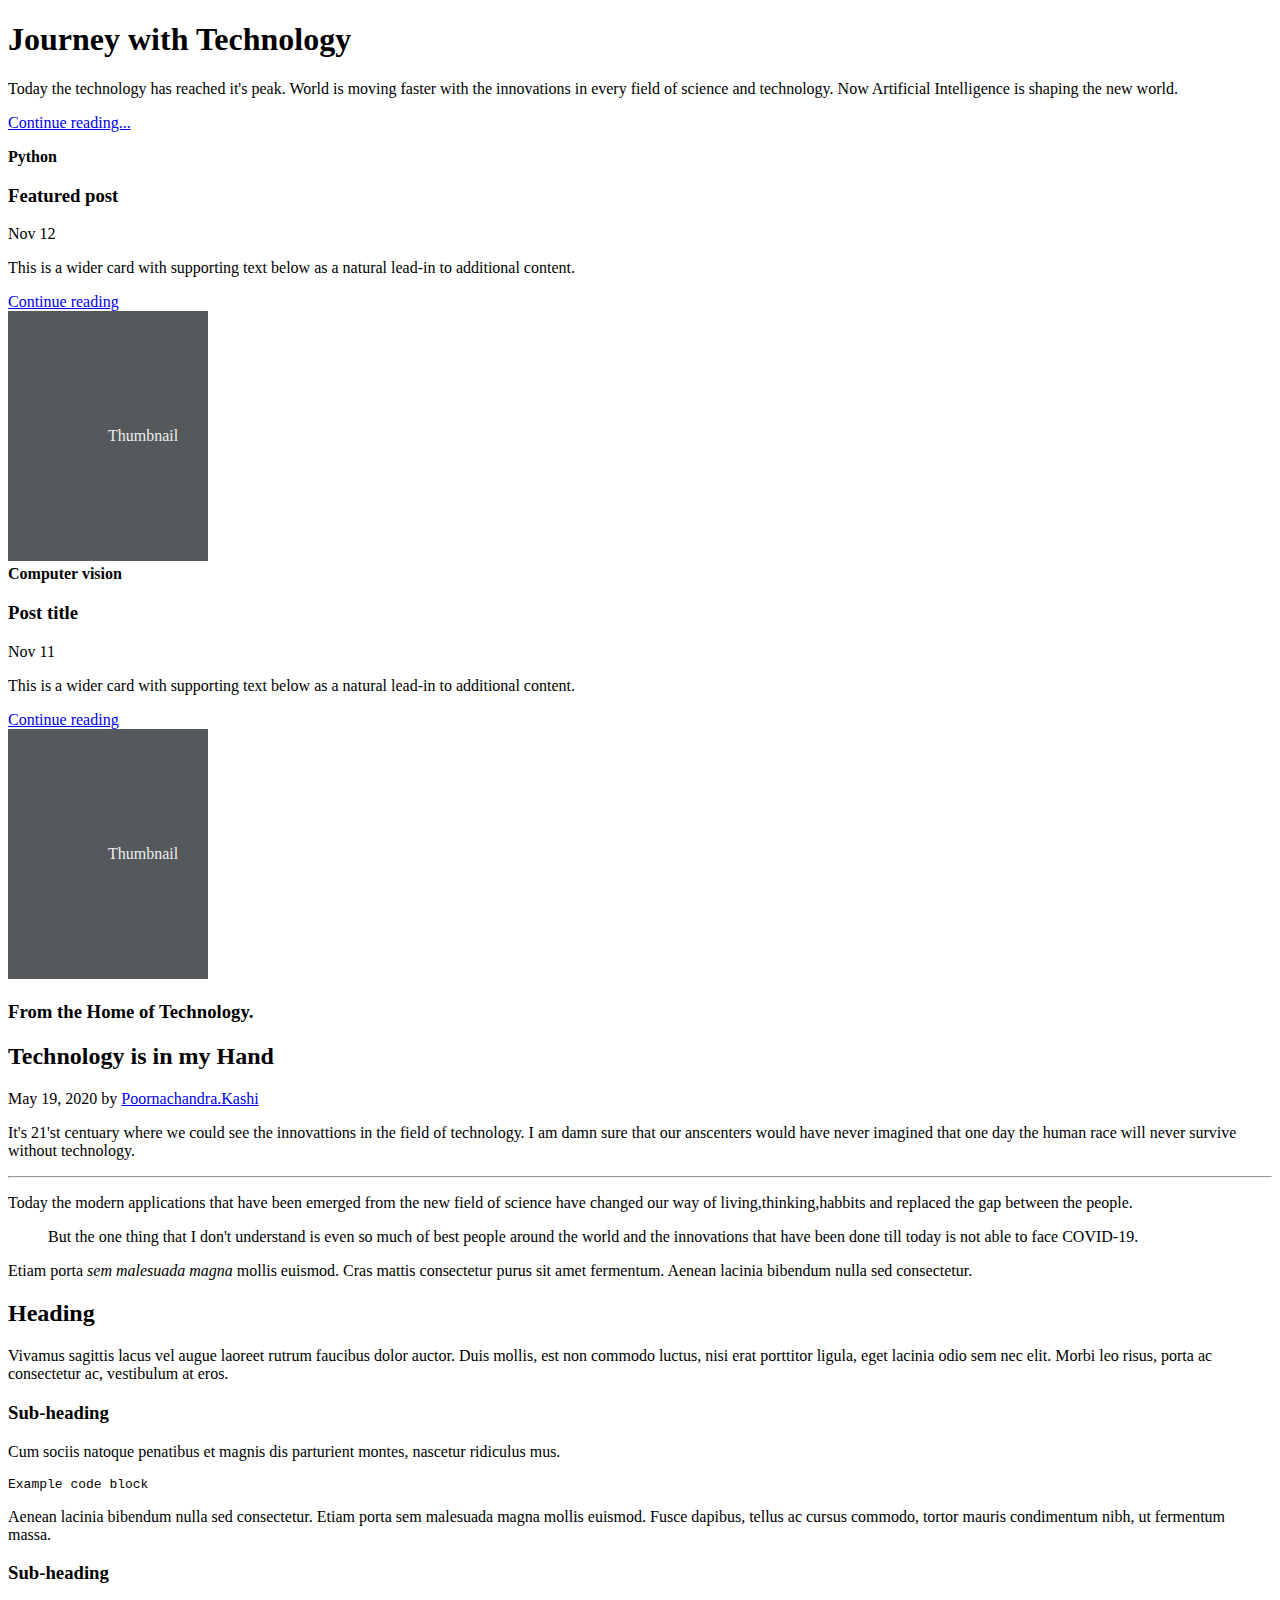
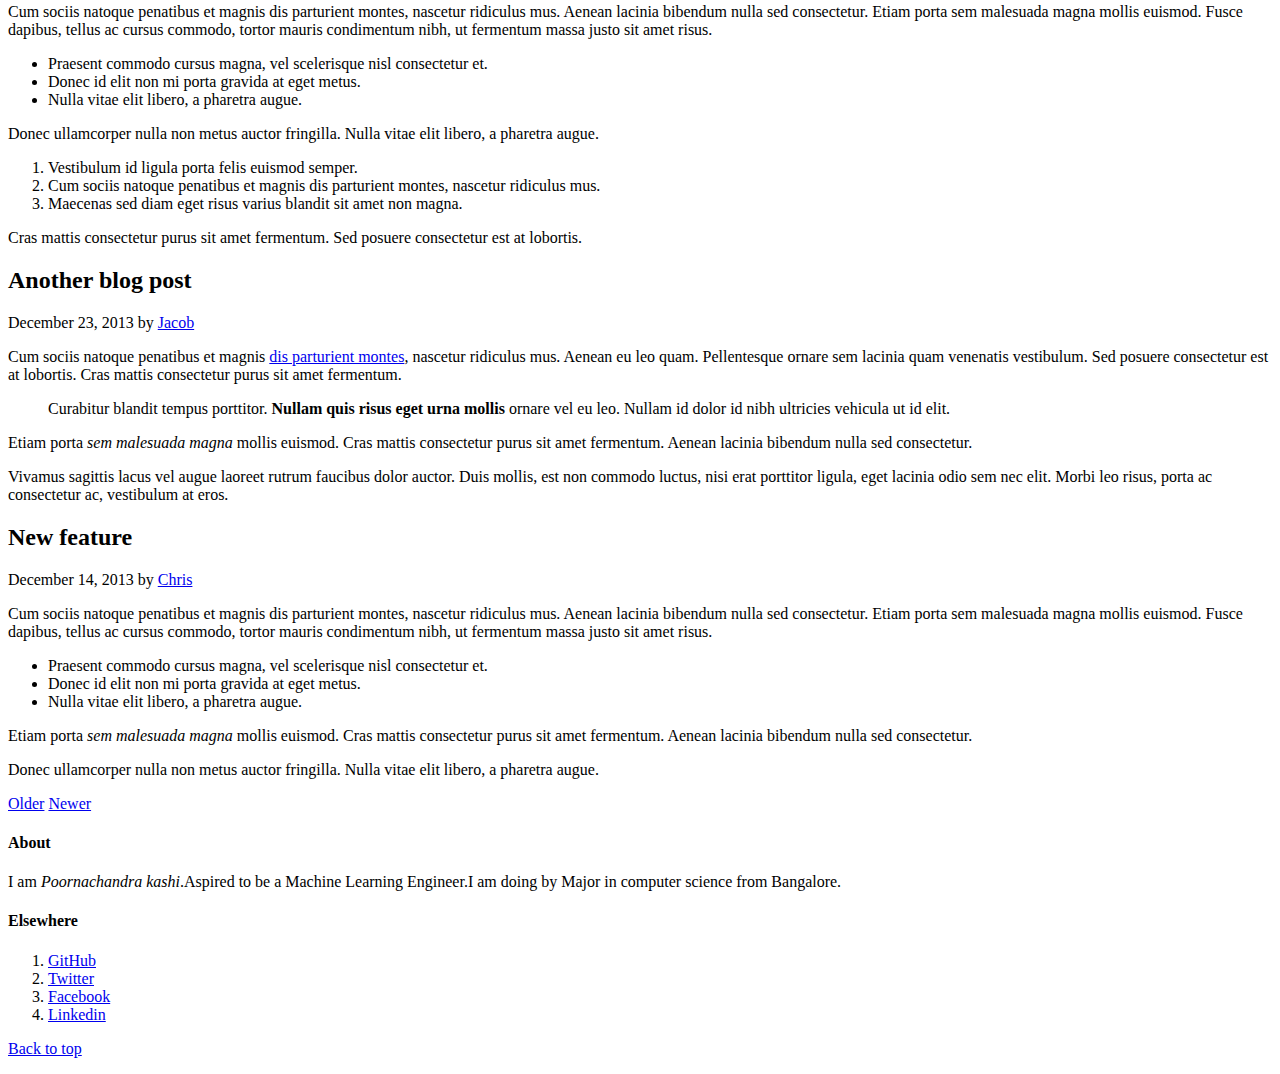
<file: blog.html>
<!DOCTYPE html>
<html>

<head>
    <title>My Blog</title>
    <link rel="stylesheet" href="https://stackpath.bootstrapcdn.com/bootstrap/4.5.0/css/bootstrap.min.css" integrity="sha384-9aIt2nRpC12Uk9gS9baDl411NQApFmC26EwAOH8WgZl5MYYxFfc+NcPb1dKGj7Sk" crossorigin="anonymous">

</head>

<body>

    <body>
        <div id=top>

        </div>
        <div class="jumbotron p-4 p-md-5 text-white rounded bg-dark">
            <div class="col-md-6 px-0">
                <h1 class="display-4 font-italic">Journey with Technology</h1>
                <p class="lead my-3">Today the technology has reached it's peak. World is moving faster with the innovations in every field of science and technology. Now Artificial Intelligence is shaping the new world.
                </p>
                <p class="lead mb-0"><a href="#" class="text-white font-weight-bold">Continue reading...</a></p>
            </div>
        </div>

        <div class="row mb-2">
            <div class="col-md-6">
                <div class="row no-gutters border rounded overflow-hidden flex-md-row mb-4 shadow-sm h-md-250 position-relative">
                    <div class="col p-4 d-flex flex-column position-static">
                        <strong class="d-inline-block mb-2 text-primary">Python</strong>
                        <h3 class="mb-0">Featured post</h3>
                        <div class="mb-1 text-muted">Nov 12</div>
                        <p class="card-text mb-auto">This is a wider card with supporting text below as a natural lead-in to additional content.</p>
                        <a href="#" class="stretched-link">Continue reading</a>
                    </div>
                    <div class="col-auto d-none d-lg-block">
                        <svg class="bd-placeholder-img" width="200" height="250" xmlns="http://www.w3.org/2000/svg" preserveAspectRatio="xMidYMid slice" focusable="false" role="img" aria-label="Placeholder: Thumbnail"><title>Placeholder</title><rect width="100%" height="100%" fill="#55595c"/><text x="50%" y="50%" fill="#eceeef" dy=".3em">Thumbnail</text></svg>
                    </div>
                </div>
            </div>
            <div class="col-md-6">
                <div class="row no-gutters border rounded overflow-hidden flex-md-row mb-4 shadow-sm h-md-250 position-relative">
                    <div class="col p-4 d-flex flex-column position-static">
                        <strong class="d-inline-block mb-2 text-success">Computer vision</strong>
                        <h3 class="mb-0">Post title</h3>
                        <div class="mb-1 text-muted">Nov 11</div>
                        <p class="mb-auto">This is a wider card with supporting text below as a natural lead-in to additional content.</p>
                        <a href="#" class="stretched-link">Continue reading</a>
                    </div>
                    <div class="col-auto d-none d-lg-block">
                        <svg class="bd-placeholder-img" width="200" height="250" xmlns="http://www.w3.org/2000/svg" preserveAspectRatio="xMidYMid slice" focusable="false" role="img" aria-label="Placeholder: Thumbnail"><title>Placeholder</title><rect width="100%" height="100%" fill="#55595c"/><text x="50%" y="50%" fill="#eceeef" dy=".3em">Thumbnail</text></svg>
                    </div>
                </div>
            </div>
        </div>
        </div>

        <main role="main" class="container">
            <div class="row">
                <div class="col-md-8 blog-main">
                    <h3 class="pb-4 mb-4 font-italic border-bottom">
                        From the Home of Technology.
                    </h3>

                    <div class="blog-post">
                        <h2 class="blog-post-title">Technology is in my Hand</h2>
                        <p class="blog-post-meta">May 19, 2020 by <a href="#">Poornachandra.Kashi</a></p>

                        <p>It's 21'st centuary where we could see the innovattions in the field of technology. I am damn sure that our anscenters would have never imagined that one day the human race will never survive without technology.
                        </p>
                        <hr>
                        <p>Today the modern applications that have been emerged from the new field of science have changed our way of living,thinking,habbits and replaced the gap between the people.
                        </p>
                        <blockquote>
                            <p>But the one thing that I don't understand is even so much of best people around the world and the innovations that have been done till today is not able to face COVID-19. </p>
                        </blockquote>
                        <p>Etiam porta <em>sem malesuada magna</em> mollis euismod. Cras mattis consectetur purus sit amet fermentum. Aenean lacinia bibendum nulla sed consectetur.</p>
                        <h2>Heading</h2>
                        <p>Vivamus sagittis lacus vel augue laoreet rutrum faucibus dolor auctor. Duis mollis, est non commodo luctus, nisi erat porttitor ligula, eget lacinia odio sem nec elit. Morbi leo risus, porta ac consectetur ac, vestibulum at eros.</p>
                        <h3>Sub-heading</h3>
                        <p>Cum sociis natoque penatibus et magnis dis parturient montes, nascetur ridiculus mus.</p>
                        <pre><code>Example code block</code></pre>
                        <p>Aenean lacinia bibendum nulla sed consectetur. Etiam porta sem malesuada magna mollis euismod. Fusce dapibus, tellus ac cursus commodo, tortor mauris condimentum nibh, ut fermentum massa.</p>
                        <h3>Sub-heading</h3>
                        <p>Cum sociis natoque penatibus et magnis dis parturient montes, nascetur ridiculus mus. Aenean lacinia bibendum nulla sed consectetur. Etiam porta sem malesuada magna mollis euismod. Fusce dapibus, tellus ac cursus commodo, tortor
                            mauris condimentum nibh, ut fermentum massa justo sit amet risus.</p>
                        <ul>
                            <li>Praesent commodo cursus magna, vel scelerisque nisl consectetur et.</li>
                            <li>Donec id elit non mi porta gravida at eget metus.</li>
                            <li>Nulla vitae elit libero, a pharetra augue.</li>
                        </ul>
                        <p>Donec ullamcorper nulla non metus auctor fringilla. Nulla vitae elit libero, a pharetra augue.</p>
                        <ol>
                            <li>Vestibulum id ligula porta felis euismod semper.</li>
                            <li>Cum sociis natoque penatibus et magnis dis parturient montes, nascetur ridiculus mus.</li>
                            <li>Maecenas sed diam eget risus varius blandit sit amet non magna.</li>
                        </ol>
                        <p>Cras mattis consectetur purus sit amet fermentum. Sed posuere consectetur est at lobortis.</p>
                    </div>
                    <!-- /.blog-post -->

                    <div class="blog-post">
                        <h2 class="blog-post-title">Another blog post</h2>
                        <p class="blog-post-meta">December 23, 2013 by <a href="#">Jacob</a></p>

                        <p>Cum sociis natoque penatibus et magnis <a href="#">dis parturient montes</a>, nascetur ridiculus mus. Aenean eu leo quam. Pellentesque ornare sem lacinia quam venenatis vestibulum. Sed posuere consectetur est at lobortis. Cras
                            mattis consectetur purus sit amet fermentum.</p>
                        <blockquote>
                            <p>Curabitur blandit tempus porttitor. <strong>Nullam quis risus eget urna mollis</strong> ornare vel eu leo. Nullam id dolor id nibh ultricies vehicula ut id elit.</p>
                        </blockquote>
                        <p>Etiam porta <em>sem malesuada magna</em> mollis euismod. Cras mattis consectetur purus sit amet fermentum. Aenean lacinia bibendum nulla sed consectetur.</p>
                        <p>Vivamus sagittis lacus vel augue laoreet rutrum faucibus dolor auctor. Duis mollis, est non commodo luctus, nisi erat porttitor ligula, eget lacinia odio sem nec elit. Morbi leo risus, porta ac consectetur ac, vestibulum at eros.</p>
                    </div>
                    <!-- /.blog-post -->

                    <div class="blog-post">
                        <h2 class="blog-post-title">New feature</h2>
                        <p class="blog-post-meta">December 14, 2013 by <a href="#">Chris</a></p>

                        <p>Cum sociis natoque penatibus et magnis dis parturient montes, nascetur ridiculus mus. Aenean lacinia bibendum nulla sed consectetur. Etiam porta sem malesuada magna mollis euismod. Fusce dapibus, tellus ac cursus commodo, tortor
                            mauris condimentum nibh, ut fermentum massa justo sit amet risus.</p>
                        <ul>
                            <li>Praesent commodo cursus magna, vel scelerisque nisl consectetur et.</li>
                            <li>Donec id elit non mi porta gravida at eget metus.</li>
                            <li>Nulla vitae elit libero, a pharetra augue.</li>
                        </ul>
                        <p>Etiam porta <em>sem malesuada magna</em> mollis euismod. Cras mattis consectetur purus sit amet fermentum. Aenean lacinia bibendum nulla sed consectetur.</p>
                        <p>Donec ullamcorper nulla non metus auctor fringilla. Nulla vitae elit libero, a pharetra augue.</p>
                    </div>
                    <!-- /.blog-post -->

                    <nav class="blog-pagination">
                        <a class="btn btn-outline-primary" href="#">Older</a>
                        <a class="btn btn-outline-secondary disabled" href="#" tabindex="-1" aria-disabled="true">Newer</a>
                    </nav>

                </div>
                <!-- /.blog-main -->

                <aside class="col-md-4 blog-sidebar">
                    <div class="p-4 mb-3 bg-light rounded">
                        <h4 class="font-italic">About</h4>
                        <p class="mb-0">I am <em>Poornachandra kashi</em>.Aspired to be a Machine Learning Engineer.I am doing by Major in computer science from Bangalore.
                        </p>
                    </div>

                    <!-- <div class="p-4">
                        <h4 class="font-italic">Archives</h4>
                        <ol class="list-unstyled mb-0">
                            <li><a href="#">March 2014</a></li>
                            <li><a href="#">February 2014</a></li>
                            <li><a href="#">January 2014</a></li>
                            <li><a href="#">December 2013</a></li>
                            <li><a href="#">November 2013</a></li>
                            <li><a href="#">October 2013</a></li>
                            <li><a href="#">September 2013</a></li>
                            <li><a href="#">August 2013</a></li>
                            <li><a href="#">July 2013</a></li>
                            <li><a href="#">June 2013</a></li>
                            <li><a href="#">May 2013</a></li>
                            <li><a href="#">April 2013</a></li>
                        </ol>
                    </div> -->

                    <div class="p-4">
                        <h4 class="font-italic">Elsewhere</h4>
                        <ol class="list-unstyled">
                            <li><a href="https://github.com/poornachandrakashi">GitHub</a></li>
                            <li><a href="https://twitter.com/poornachandraka">Twitter</a></li>
                            <li><a href="https://www.facebook.com/poornachandra.kashi">Facebook</a></li>
                            <li><a href="https://www.linkedin.com/in/poornachandra-kashi-a13529168/">Linkedin</a></li>
                        </ol>
                    </div>
                </aside>
                <!-- /.blog-sidebar -->

            </div>
            <!-- /.row -->

        </main>
        <!-- /.container -->

        <footer class="blog-footer">
            <a href="#top">Back to top</a>
            </p>
        </footer>
    </body>
</body>

</html>
</file>
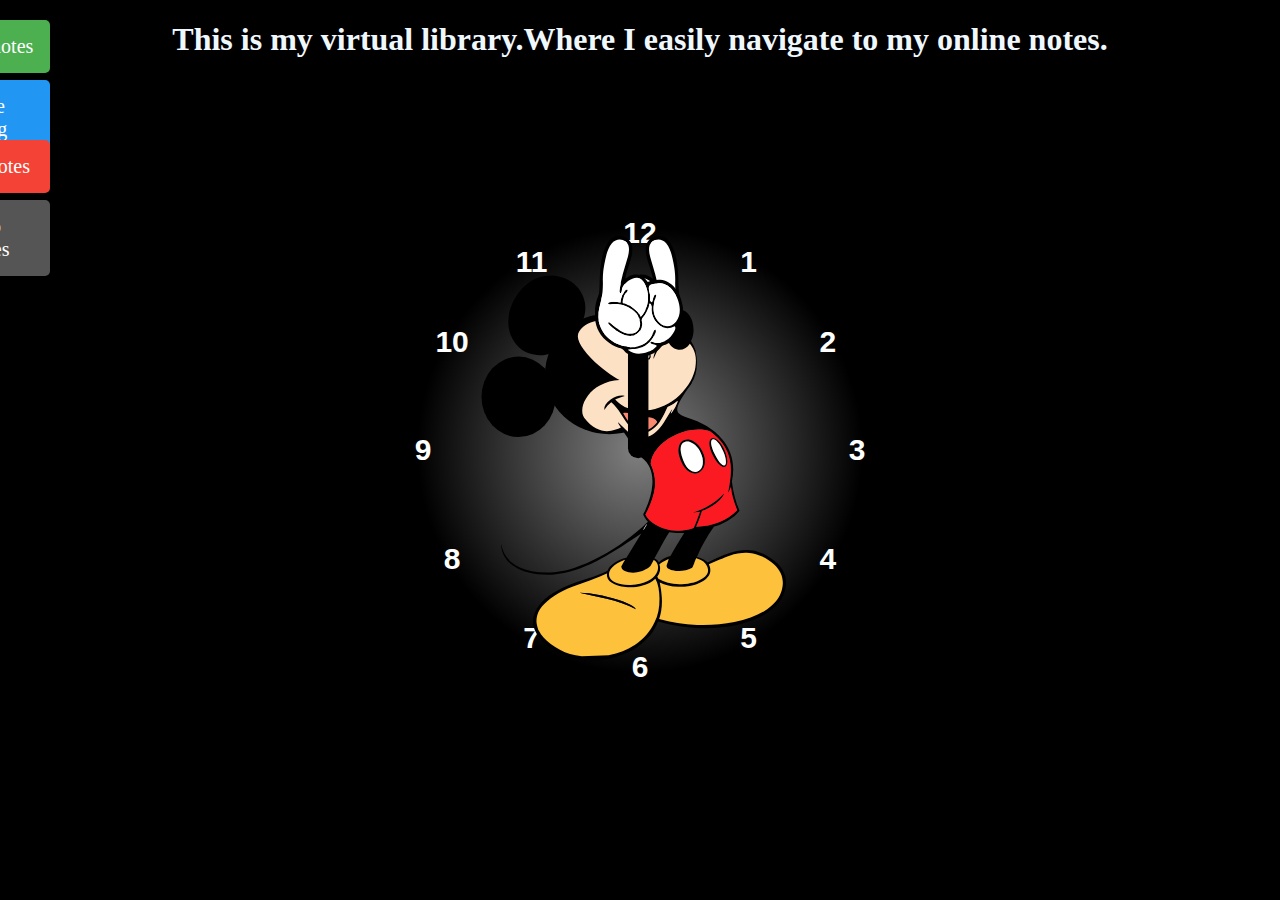
<file: micky.html>
<!DOCTYPE html>
<html lang="en">

<head>
    <meta charset="UTF-8">
    <title>CodePen - Apple watch like Mickey watch</title>
    <link rel="stylesheet" href="./style.css">


</head>

<body>
    <!-- partial:index.partial.html -->
    <div>
        <h1 style="color: aliceblue;">This is my virtual library.Where I easily navigate to my online notes.</h1>
    </div>
    <div id="mySidenav" class="sidenav">
        <a href="#" id="about">GATE notes</a>
        <a href="#" id="blog">Machine Learning notes</a>
        <a href="#" id="projects">Class Notes</a>
        <a href="#" id="contact">Links to resourses</a>
    </div>
    <div id="watch">
        <div class="digit">
            <span>1</span>
        </div>
        <div class="digit">
            <span>2</span>
        </div>
        <div class="digit">
            <span>3</span>
        </div>
        <div class="digit">
            <span>4</span>
        </div>
        <div class="digit">
            <span>5</span>
        </div>
        <div class="digit">
            <span>6</span>
        </div>
        <div class="digit">
            <span>7</span>
        </div>
        <div class="digit">
            <span>8</span>
        </div>
        <div class="digit">
            <span>9</span>
        </div>
        <div class="digit">
            <span>10</span>
        </div>
        <div class="digit">
            <span>11</span>
        </div>
        <div class="digit">
            <span>12</span>
        </div>
        <div id="mickey"></div>
        <div class="left" id="hours"></div>
        <div class="right" id="minutes"></div>
    </div>
    <!-- partial -->
    <script src="./script.js"></script>

</body>

</html>
</file>
<file: style.css>
body {
    background: #000;
}


/* Style the links inside the sidenav */

#mySidenav a {
    position: absolute;
    /* Position them relative to the browser window */
    left: -80px;
    /* Position them outside of the screen */
    transition: 0.3s;
    /* Add transition on hover */
    padding: 15px;
    /* 15px padding */
    width: 100px;
    /* Set a specific width */
    text-decoration: none;
    /* Remove underline */
    font-size: 20px;
    /* Increase font size */
    color: white;
    /* White text color */
    border-radius: 0 5px 5px 0;
    /* Rounded corners on the top right and bottom right side */
}

#mySidenav a:hover {
    left: 0;
    /* On mouse-over, make the elements appear as they should */
}


/* The about link: 20px from the top with a green background */

#about {
    top: 20px;
    background-color: #4CAF50;
}

#blog {
    top: 80px;
    background-color: #2196F3;
    /* Blue */
}

#projects {
    top: 140px;
    background-color: #f44336;
    /* Red */
}

#contact {
    top: 200px;
    background-color: #555/* Light Black */
}

h1 {
    text-align: center;
}

#watch {
    position: absolute;
    top: 50%;
    left: 50%;
    -webkit-transform: translate(-50%, -50%);
    transform: translate(-50%, -50%);
    border-radius: 50%;
    width: 450px;
    height: 450px;
    background: radial-gradient(grey, black 70%);
    color: #fff;
    font: bold 30px Arial, sans-serif;
}

.digit {
    position: absolute;
    width: 104%;
    height: 104%;
    margin: -2%;
    text-align: center;
}

.digit span {
    display: block;
}

.digit:nth-child(1) {
    -webkit-transform: rotate(30deg);
    transform: rotate(30deg);
}

.digit:nth-child(1) span {
    -webkit-transform: rotate(-30deg);
    transform: rotate(-30deg);
}

.digit:nth-child(2) {
    -webkit-transform: rotate(60deg);
    transform: rotate(60deg);
}

.digit:nth-child(2) span {
    -webkit-transform: rotate(-60deg);
    transform: rotate(-60deg);
}

.digit:nth-child(3) {
    -webkit-transform: rotate(90deg);
    transform: rotate(90deg);
}

.digit:nth-child(3) span {
    -webkit-transform: rotate(-90deg);
    transform: rotate(-90deg);
}

.digit:nth-child(4) {
    -webkit-transform: rotate(120deg);
    transform: rotate(120deg);
}

.digit:nth-child(4) span {
    -webkit-transform: rotate(-120deg);
    transform: rotate(-120deg);
}

.digit:nth-child(5) {
    -webkit-transform: rotate(150deg);
    transform: rotate(150deg);
}

.digit:nth-child(5) span {
    -webkit-transform: rotate(-150deg);
    transform: rotate(-150deg);
}

.digit:nth-child(6) {
    -webkit-transform: rotate(180deg);
    transform: rotate(180deg);
}

.digit:nth-child(6) span {
    -webkit-transform: rotate(-180deg);
    transform: rotate(-180deg);
}

.digit:nth-child(7) {
    -webkit-transform: rotate(210deg);
    transform: rotate(210deg);
}

.digit:nth-child(7) span {
    -webkit-transform: rotate(-210deg);
    transform: rotate(-210deg);
}

.digit:nth-child(8) {
    -webkit-transform: rotate(240deg);
    transform: rotate(240deg);
}

.digit:nth-child(8) span {
    -webkit-transform: rotate(-240deg);
    transform: rotate(-240deg);
}

.digit:nth-child(9) {
    -webkit-transform: rotate(270deg);
    transform: rotate(270deg);
}

.digit:nth-child(9) span {
    -webkit-transform: rotate(-270deg);
    transform: rotate(-270deg);
}

.digit:nth-child(10) {
    -webkit-transform: rotate(300deg);
    transform: rotate(300deg);
}

.digit:nth-child(10) span {
    -webkit-transform: rotate(-300deg);
    transform: rotate(-300deg);
}

.digit:nth-child(11) {
    -webkit-transform: rotate(330deg);
    transform: rotate(330deg);
}

.digit:nth-child(11) span {
    -webkit-transform: rotate(-330deg);
    transform: rotate(-330deg);
}

.digit:nth-child(12) {
    -webkit-transform: rotate(360deg);
    transform: rotate(360deg);
}

.digit:nth-child(12) span {
    -webkit-transform: rotate(-360deg);
    transform: rotate(-360deg);
}

#mickey,
#hours,
#minutes {
    width: 100%;
    height: 100%;
    position: absolute;
    background: no-repeat center center;
    background-size: contain;
}

#mickey {
    background-size: 70%;
    background-position: 45% 85%;
    z-index: 50;
}

#hours,
#minutes,
#minutes:after {
    position: absolute;
    width: 100%;
    height: 100%;
    background: no-repeat top center;
    background-size: 90px;
    background-position: center 5%;
    -webkit-transition: -webkit-transform 1s;
    transition: -webkit-transform 1s;
    transition: transform 1s;
    transition: transform 1s, -webkit-transform 1s;
}

#hours {
    z-index: 10;
}

#minutes {
    z-index: 100;
}

#minutes:after {
    content: '';
    display: block;
    -webkit-animation: seconds infinite 1s;
    animation: seconds infinite 1s;
}

@-webkit-keyframes seconds {
    0% {
        -webkit-transform: scale(1);
        transform: scale(1);
    }
    50% {
        -webkit-transform: scale(0.95);
        transform: scale(0.95);
    }
    100% {
        -webkit-transform: scale(1);
        transform: scale(1);
    }
}

@keyframes seconds {
    0% {
        -webkit-transform: scale(1);
        transform: scale(1);
    }
    50% {
        -webkit-transform: scale(0.95);
        transform: scale(0.95);
    }
    100% {
        -webkit-transform: scale(1);
        transform: scale(1);
    }
}


/* Sprites */

#mickey {
    background-image: url("data:image/svg+xml;charset=utf8,%3Csvg%20xmlns%3D%22http%3A%2F%2Fwww.w3.org%2F2000%2Fsvg%22%20width%3D%22396%22%20height%3D%22497%22%20viewBox%3D%22-6.905%20-5.582%20396%20497%22%20overflow%3D%22visible%22%20enable-background%3D%22new%20-6.905%20-5.582%20396%20497%22%3E%3Cellipse%20cx%3D%22160.677%22%20cy%3D%22123.803%22%20rx%3D%2280.751%22%20ry%3D%2275.888%22%2F%3E%3Cellipse%20cx%3D%22245.615%22%20cy%3D%22109.762%22%20rx%3D%2225.293%22%20ry%3D%2237.927%22%2F%3E%3Cpath%20d%3D%22M137.787%20161.41c29.368%205.696%2056.57%2063.198%2063.512%2067.647%209.96%207.476%2014.41%2018.688%2013.52%2033.817-.72%2011.925-4.45%2024.205-11.22%2037.023-.54.89.18%202.668%201.78%204.98%201.24%201.96%202.49%203.738%203.91%204.984-18.16%2017.63-38.63%2032.4-61.23%2044.5-22.07%2011.57-40.94%2017.98-56.6%2019.05-17.8%201.25-32.4-.71-43.97-6.23-13-6.23-20.65-16.19-22.96-29.9.18%2011.93%205.69%2021.54%2016.37%2028.66%2012.1%208.19%2029.01%2011.57%2050.72%2010.32%2016.19-1.42%2033.82-6.94%2052.86-16.55%2013.17-6.76%2032.04-18.33%2056.42-34.88l-18.69%2030.26c-5.52%201.07-10.68%203.2-15.31%206.58-4.81%203.21-7.48%206.41-8.19%209.61-2.85%201.96-8.37%204.28-16.38%207.12l-24.21%208.01c-22.07%208.01-37.2%2017.45-45.57%2028.48-9.08%2012.1-10.32%2023.85-3.38%2035.6%205.34%209.61%2014.95%2017.62%2028.48%2024.56%209.97%204.98%2021.36%208.01%2033.99%208.72%2012.46.89%2024.74-.35%2036.844-3.73%2012.46-3.56%2023.316-8.9%2032.393-16.37%209.97-7.83%2016.91-17.26%2021-28.3%2018.15%205.16%2036.31%207.83%2054.29%208.55%2016.91.35%2032.75-1.07%2047.52-4.63%2014.24-3.38%2026.34-8.54%2036.13-15.13%209.97-6.76%2016.73-14.6%2020.29-23.67%205.692-14.42%202.85-27.41-8.54-38.63-4.45-4.09-9.61-7.65-15.66-10.68-5.17-2.67-9.97-4.27-14.42-5.16-14.77-2.67-33.82%202.32-57.31%2015.31-1.25-1.6-3.39-3.2-6.06-4.45-2.495-1.42-4.98-2.31-7.3-2.67%205.34-12.99%2012.63-25.8%2021.53-38.44%204.986-.71%2010.68-3.2%2017.27-7.12%206.586-4.09%2011.57-8.19%2014.77-12.64-4.63-10.32-7.83-22.6-9.61-36.67%204.27-20.46.355-38.26-11.925-53.04-10.504-12.81-25.81-22.07-45.57-27.94-13.52-5.53-18.51-7.29%207.02-42.64m5.23-40.3l-6.35-12.47c1.96-3.38%203.026-7.48%203.383-12.28.18-4.45-.355-8.9-1.6-13.17-1.424-4.27-3.56-7.83-6.407-10.5-3.026-2.84-6.586-4.27-10.856-4.45-9.79-.17-15.485%203.92-17.266%2012.46-1.42%206.41-.18%2014.6%203.03%2024.39-2.67%201.07-4.45%202.14-5.34%202.85-4.45-8.19-10.68-14.95-18.69-20.29-7.66-5.16-16.2-8.72-25.99-10.5-9.62-1.96-19.05-2.14-29.02-.71-10.15%201.61-19.58%204.81-28.3%209.79%205.16-11.74%205.87-22.78%201.96-33.1-3.39-9.43-9.79-16.55-19.05-21.71C99.67.53%2089.88-1.08%2079.38.7%2067.81%202.657%2058.02%208.354%2049.834%2018.143c-8.722%2010.145-13.883%2021.18-15.485%2032.75-1.61%2010.856%200%2020.468%204.8%2029.19%204.62%208.72%2011.39%2014.594%2020.47%2017.976%209.61%203.38%2020.29%203.02%2031.68-1.25-2.32%205.34-4.1%2011.03-5.16%2017.26-1.43%207.12-1.6%2013.7-1.07%2019.75M262%2085.94c6.584%208.01%208.9%2017.8%206.94%2029.19-1.958%2012.46-8.72%2024.21-19.757%2035.248-5.874%205.698-12.28%2010.148-19.936%2013.53-7.297%203.383-14.772%205.34-22.427%205.874-7.654.712-14.95-.178-21.537-2.313-7.12-2.49-12.81-6.23-17.26-11.39%202.313-1.25%206.407-2.67%2012.103-4.45-5.873-1.25-11.746.35-17.8%204.63-5.693%204.09-8.363%208.36-8.007%2012.99l3.91-5.16c1.6-1.96%203.2-3.38%204.81-4.63%203.02%202.31%206.05%205.87%209.43%2010.68l8.36%2012.81c3.38%204.8%206.41%208.36%209.08%2010.68%203.73%203.02%207.65%204.45%2011.57%204.45%208.36%200%2015.66-4.28%2022.07-13%201.95-3.03%204.27-6.59%206.22-10.68l4.09-8.72c5.52-2.5%209.79-5.34%2012.82-8.01-.36%202.31-1.6%205.16-3.38%208.54l-3.56%205.51-1.78%202.13.89-2.85%201.06-2.67c-.53%200-1.96%201.78-3.92%205.52l-7.3%2011.75c-7.83%2011.39-15.31%2017.26-22.78%2017.62-7.48.53-14.24-1.43-20.11-5.34-2.5-1.78-7.12-6.05-14.06-12.99-.18.89.89%203.02%203.56%206.58-18.69-4.45-34.18-8.55-46.28-12.28-2.32-3.56-2.85-7.84-2.14-13%20.89-5.17%203.2-10.15%206.76-14.95%204.09-5.34%209.25-9.79%2015.66-13%207.12-3.92%2015.31-6.05%2024.21-6.59-4.45-2.31-10.15-5.87-16.56-10.86-7.12-5.34-13.53-11.04-19.23-16.73-14.77-15.29-19.75-26.5-14.77-33.8%205.16-8.01%2014.24-12.64%2027.23-13.888%2012.1-1.24%2023.14.36%2032.93%204.987l-3.38-3.92c-1.78-1.96-2.85-3.2-3.39-4.27%208.01.18%2016.55%202.67%2025.63%207.47%2010.32%205.34%2018.86%2012.82%2025.09%2022.25l-2.49%202.32c-3.02-6.58-7.48-11.92-13.53-16.19-5.69-4.09-9.43-5.16-11.39-3.56-1.42%201.425-.71%204.27%202.14%208.545%201.43%202.49%204.63%206.41%209.44%2012.1%201.78%203.21%204.45%205.88%207.653%207.836-1.96%205.34-2.85%209.078-2.67%2011.036%202.84-6.588%205.34-11.216%207.47-14.24%203.023-4.09%206.584-6.94%2010.68-8.9.89%203.03%202.49%205.52%204.625%207.652%202.14%201.96%204.452%203.2%207.12%203.74%206.053%201.24%2011.393-1.25%2015.843-7.3zm-38.268.18l-2.32%203.21c-2.49-3.56-4.804-5.514-7.12-6.05-1.244-.18-2.134%200-2.67.536l-7.65-9.61c-2.67-3.92-3.737-6.41-3.027-7.3l3.206.18%206.05%203.38c5.52%204.092%209.97%209.253%2013.53%2015.66zm-24.03%2093.98c3.38-1.42%207.12-1.953%2010.854-1.6%204.806.536%208.366%202.495%2010.323%205.877-6.77%208.72-13.71%2012.28-20.83%2010.68-7.66-1.61-14.95-8.9-22.07-21.9%205.16-1.07%209.96.172%2014.59%203.56%203.73%202.67%206.94%206.4%209.79%2011.21%200-1.78-.89-4.45-2.67-7.83zM341.2%20349.73c10.322%202.312%2019.04%206.94%2026.34%2013.526%2010.856%209.79%2013.882%2021.71%209.075%2035.42-3.202%209.073-10.145%2016.91-20.824%2023.49-10.14%206.23-22.78%2010.855-37.91%2013.882-14.77%203.025-30.25%204.27-46.63%203.738-16.91-.712-32.93-3.205-47.88-7.475%204.45-12.46%204.63-27.76.72-46.1%206.41%203.39%2014.06%205.17%2022.79%205.52%208.01.36%2015.67-.53%2022.79-2.85%207.12-2.49%2012.28-5.69%2015.31-9.96%203.38-4.63%203.74-9.79.89-15.48l12.99-5.69c5.16-2.14%209.61-3.92%2013.17-5.16%2010.5-3.38%2020.11-4.45%2029.19-2.85zm-134.38-35.776l1.42-1.246-3.915%206.77-1.246.89%203.74-6.41zm22.25%2045.92c2.665-1.603%204.8-2.492%206.225-2.848l-2.67%207.83c-.18%201.955.89%203.56%203.203%204.625%202.136%201.25%204.806%201.96%208.366%202.31%208.008.72%2014.77-.53%2020.11-3.55.712-.53%201.78-2.49%203.026-5.87%201.245-3.56%202.313-5.87%202.67-6.4%207.296%201.96%2011.923%205.52%2013.882%2010.68%201.957%204.63%201.067%208.9-2.67%2012.28-2.492%202.32-6.05%204.27-10.678%206.05-4.807%201.61-9.79%202.67-15.31%203.21-13.17%201.07-24.028-1.06-32.748-6.4l-1.425-2.67c3.56-4.81%204.45-10.14%202.67-15.66%201.07-1.07%202.85-2.13%205.35-3.56zm6.94-36.84l9.075%201.066c4.45.177%207.83.177%209.79-.178-7.12%2011.21-12.995%2020.822-17.265%2029.188-6.054%201.602-11.037%204.27-14.774%208.188-.18-.89-.89-2.134-2.137-3.2-1.25-1.244-2.31-1.78-3.38-1.957%209.79-17.97%2015.84-29.01%2018.69-33.1zm-32.93%2048.41c4.093-1.423%207.3-3.56%209.61-6.053l3.92-7.29c2.67%201.43%204.45%203.56%205.16%206.94.71%203.38%200%206.76-1.96%2010.14-2.314%203.92-5.874%207.12-10.86%209.44-5.69%202.85-12.99%204.45-21.535%204.81-7.653.18-13.883-.71-18.867-3.02-4.45-1.96-7.12-4.81-8.01-8.36-.71-3.38.356-6.94%203.737-10.5%203.56-3.92%208.9-7.12%2016.197-9.79-3.204%205.34-4.805%208.19-4.805%208.9.53%202.49%202.133%204.45%205.16%205.69%202.67%201.25%206.23%201.78%2010.32%201.61%204.1-.18%208.013-1.07%2011.93-2.49zm15.484%2010.144c3.383%206.41%205.162%2014.778%205.162%2025.28.178%2011.393-1.78%2021-6.052%2029.368-5.518%2011.745-13.705%2021.18-24.562%2028.478-9.61%206.407-20.645%2010.855-33.283%2013.172l-33.82%201.244c-10.68-1.244-19.76-3.914-26.88-7.832-18.16-9.79-28.12-20.822-29.73-32.928-.89-8.01%201.24-15.13%206.58-21.715%208.36-9.79%2021.18-18.154%2038.26-24.918l22.07-8.01c8.9-3.207%2016.02-6.05%2021.36-8.725-.54%204.807%201.42%208.723%206.05%2011.747%204.27%202.85%209.97%204.63%2017.26%205.34%207.12.71%2014.06.18%2020.64-1.6%207.3-1.96%2012.99-4.81%2016.91-8.9zm2.848-164.28c4.986-5.87%2011.216-10.853%2019.226-14.95%207.65-4.09%2015.66-6.76%2023.845-7.83%208.546-1.244%2016.378-.71%2023.14%201.78%206.587%204.808%2011.926%2010.147%2015.84%2015.84%204.63%206.41%207.48%2013.528%208.9%2021.005%201.96%2010.145%201.068%2023.493-2.49%2040.048.89-.71%202.135-3.2%203.738-7.12.36%207.48%203.03%2017.27%207.84%2029.37-13.35%2013.17-30.43%2020.11-51.61%2020.65%203.56-7.83%206.05-14.42%207.3-19.76%205.69-1.96%2011.57-5.16%2017.44-9.43%206.23-4.8%209.79-9.07%2010.5-12.81-6.05%206.76-13.52%2012.46-22.42%2017.27-4.62%202.32-10.32%204.81-17.26%207.3l9.26-1.42c-3.2%208.9-5.87%2015.84-8.01%2020.65-12.81%204.45-25.63%204.45-38.26.18-5.51-1.96-10.14-4.45-14.06-7.48-3.91-3.02-6.58-6.41-8.18-9.79%206.77-12.46%2010.5-23.67%2011.75-33.28%201.25-10.32-.53-20.46-5.16-30.43.36-6.94%203.38-13.35%208.72-19.75zM126.9%20177.8l.535.89%22%2F%3E%3Cpath%20fill%3D%22%23FDE1C4%22%20d%3D%22M268.934%20115.145c1.96-11.39-.355-21.18-6.94-29.19-4.45%206.053-9.79%208.544-15.842%207.3-2.67-.536-4.983-1.782-7.12-3.74-2.135-2.136-3.736-4.627-4.626-7.653-4.095%201.958-7.655%204.806-10.68%208.9-2.136%203.025-4.63%207.653-7.476%2014.238-.18-1.958.71-5.696%202.67-11.036-3.204-1.957-5.874-4.627-7.652-7.832-4.807-5.695-8.01-9.61-9.436-12.102-2.848-4.272-3.56-7.12-2.135-8.544%201.957-1.602%205.694-.533%2011.39%203.56%206.053%204.272%2010.503%209.612%2013.528%2016.197l2.49-2.314c-6.228-9.44-14.77-16.91-25.095-22.25-9.077-4.81-17.62-7.3-25.63-7.48.535%201.07%201.603%202.31%203.383%204.27l3.38%203.92c-9.788-4.63-20.823-6.23-32.926-4.99-12.994%201.24-22.07%205.87-27.233%2013.88-4.983%207.29%200%2018.51%2014.774%2033.81%205.695%205.69%2012.103%2011.39%2019.223%2016.73%206.41%204.98%2012.11%208.54%2016.56%2010.85-8.9.53-17.08%202.67-24.2%206.58-6.4%203.2-11.57%207.65-15.66%2012.99-3.56%204.8-5.87%209.79-6.76%2014.95-.71%205.16-.17%209.43%202.14%2012.99%2018.19%2024.11%2037.6%2016.21%2046.28%2012.28-2.67-3.56-3.73-5.7-3.56-6.59%206.94%206.94%2011.57%2011.21%2014.06%2012.99%205.88%203.91%2012.64%205.87%2020.12%205.34%207.48-.36%2014.95-6.23%2022.79-17.63l7.3-11.75c1.96-3.74%203.38-5.52%203.91-5.52l-1.07%202.68.89.72%203.56-5.52c1.78-3.39%203.02-6.23%203.38-8.55-3.02%202.67-7.29%205.52-12.81%208.01l-4.09%208.72c-1.96%204.1-4.27%207.66-6.23%2010.68-6.41%208.72-13.7%2012.99-22.07%2012.99-3.91%200-7.83-1.425-11.57-4.45-2.67-2.314-5.69-5.874-9.08-10.68l-8.37-12.81c-3.38-4.81-6.41-8.37-9.43-10.68-1.6%201.243-3.2%202.67-4.8%204.63l-3.92%205.16c-.35-4.63%202.32-8.9%208.01-12.995%206.05-4.27%2011.93-5.877%2017.8-4.63-5.69%201.78-9.79%203.2-12.1%204.45%204.45%205.16%2010.14%208.9%2017.26%2011.39%206.59%202.132%2013.89%203.022%2021.54%202.31%207.65-.53%2015.13-2.49%2022.43-5.87%207.66-3.384%2014.06-7.834%2019.94-13.53%2011.04-11.034%2017.8-22.78%2019.76-35.24zm-71.906-36.13c6.583%205.694%2011.212%2011.212%2013.703%2016.374%202.14%204.45%202.32%207.83.54%209.96l-10.14.35c-5.34-2.32-11.39-6.59-18.15-13.17-6.58-6.59-11.03-12.28-13.35-16.91-1.95-4.27-1.78-7.12.36-8.54%201.96-1.43%205.52-1.07%2010.15.89%205.34%202.13%2011.04%205.69%2016.91%2011.03z%22%2F%3E%3Cpath%20d%3D%22M210.73%2095.39c-2.49-5.162-7.12-10.68-13.702-16.376-5.876-5.34-11.57-8.9-16.91-11.035-4.628-1.96-8.188-2.32-10.145-.89-2.136%201.42-2.315%204.27-.357%208.54%202.313%204.63%206.763%2010.32%2013.35%2016.91%206.763%206.58%2012.814%2010.85%2018.154%2013.17l10.146-.36c1.78-2.14%201.6-5.52-.535-9.97zm-19.93-3.74c-1.78.357-2.493%201.248-2.316%202.85-7.653-7.12-12.992-13.17-16.018-17.8-2.49-4.27-2.848-6.94-1.246-8.01%201.602-1.245%204.627-.89%209.077%201.247%204.807%202.136%209.79%205.517%2015.306%2010.146%206.41%205.696%2010.86%2011.036%2013.707%2016.02%202.85%205.517%202.313%208.54-1.6%209.077-1.247-5.518-4.808-9.61-10.86-12.28-2.49-1.07-4.27-1.427-6.05-1.25z%22%2F%3E%3Cpath%20fill%3D%22%23fff%22%20d%3D%22M188.482%2094.5c-.177-1.602.536-2.492%202.316-2.85%201.78-.177%203.56.18%206.05%201.248%206.052%202.67%209.613%206.763%2010.86%2012.28%203.913-.534%204.448-3.56%201.6-9.077-2.847-4.98-7.297-10.32-13.706-16.01-5.517-4.63-10.5-8.01-15.306-10.14-4.45-2.13-7.476-2.49-9.077-1.24-1.61%201.07-1.25%203.74%201.24%208.01%203.02%204.63%208.36%2010.68%2016.01%2017.8zm51.262%2077.246l-.89-.712-.89%202.847%201.78-2.13zm-18.334-82.41l2.315-3.204c-3.56-6.408-8.01-11.57-13.528-15.662l-6.05-3.38-3.206-.18c-.71.89.36%203.382%203.03%207.298l7.65%209.61c.54-.533%201.43-.71%202.67-.533%202.32.535%204.63%202.493%207.12%206.052z%22%2F%3E%3Cpath%20fill%3D%22%23FB8970%22%20d%3D%22M210.554%20178.508c-3.737-.355-7.476.178-10.856%201.603%201.78%203.39%202.67%206.06%202.67%207.84-2.848-4.8-6.052-8.54-9.79-11.21-4.628-3.38-9.434-4.62-14.595-3.56%207.12%2013%2014.417%2020.29%2022.07%2021.9%207.12%201.6%2014.06-1.96%2020.825-10.68-1.958-3.38-5.52-5.34-10.324-5.87z%22%2F%3E%3Cpath%20fill%3D%22%23FDC13C%22%20d%3D%22M367.54%20363.26c-7.3-6.587-16.02-11.215-26.343-13.527-9.078-1.603-18.688-.535-29.19%202.848-3.56%201.25-8.01%203.03-13.172%205.17l-12.993%205.7c2.85%205.7%202.494%2010.86-.89%2015.49-3.026%204.27-8.187%207.48-15.306%209.97-7.12%202.31-14.773%203.2-22.783%202.85-8.72-.35-16.374-2.13-22.783-5.51%203.916%2018.33%203.738%2033.64-.71%2046.1%2014.948%204.27%2030.968%206.76%2047.878%207.48%2016.374.54%2031.86-.71%2046.633-3.74%2015.13-3.02%2027.77-7.65%2037.91-13.88%2010.68-6.58%2017.63-14.41%2020.83-23.49%204.81-13.71%201.78-25.63-9.07-35.42z%22%2F%3E%3Cpath%20fill%3D%22%23fff%22%20d%3D%22M208.24%20312.71l-1.424%201.246-3.738%206.41%201.246-.892%203.916-6.764z%22%2F%3E%3Cpath%20fill%3D%22%23FDC13C%22%20d%3D%22M235.295%20357.03c-1.426.355-3.56%201.245-6.23%202.848-2.49%201.425-4.27%202.49-5.34%203.56%201.78%205.518.89%2010.856-2.67%2015.664l1.425%202.67c8.72%205.34%2019.58%207.475%2032.75%206.408%205.518-.537%2010.5-1.604%2015.308-3.207%204.627-1.78%208.186-3.736%2010.678-6.05%203.737-3.38%204.627-7.653%202.67-12.28-1.96-5.162-6.586-8.722-13.883-10.68-.355.53-1.424%202.848-2.67%206.406-1.246%203.38-2.314%205.34-3.025%205.87-5.34%203.02-12.104%204.27-20.11%203.56-3.562-.36-6.23-1.07-8.368-2.32-2.312-1.07-3.383-2.67-3.203-4.63l2.668-7.84zm-22.605%208.364c-2.313%202.492-5.52%204.63-9.612%206.053-3.916%201.424-7.83%202.314-11.926%202.49-4.093.18-7.653-.355-10.323-1.602-3.03-1.244-4.63-3.202-5.17-5.693%200-.713%201.6-3.56%204.8-8.9-7.3%202.67-12.64%205.873-16.2%209.79-3.38%203.56-4.45%207.12-3.74%2010.5.89%203.56%203.56%206.41%208.01%208.366%204.98%202.313%2011.21%203.203%2018.86%203.024%208.54-.354%2015.84-1.957%2021.53-4.804%204.98-2.315%208.54-5.518%2010.86-9.436%201.95-3.38%202.67-6.76%201.95-10.144-.71-3.382-2.49-5.517-5.16-6.942l-3.92%207.298zm11.036%2041.473c0-10.502-1.78-18.866-5.162-25.275-3.916%204.094-9.612%206.94-16.91%208.9-6.585%201.78-13.525%202.312-20.645%201.6-7.3-.71-13-2.49-17.27-5.34-4.63-3.023-6.59-6.94-6.05-11.746-5.34%202.672-12.46%205.518-21.36%208.723l-22.07%208.01c-17.09%206.76-29.9%2015.12-38.27%2024.91-5.34%206.58-7.48%2013.7-6.59%2021.71%201.6%2012.1%2011.57%2023.14%2029.72%2032.92%207.12%203.92%2016.19%206.59%2026.87%207.83l33.82-1.25c12.63-2.32%2023.67-6.77%2033.28-13.17%2010.86-7.3%2019.04-16.74%2024.56-28.48%204.27-8.37%206.22-17.98%206.05-29.37zm-100.564-7.657l11.926.715c7.12.89%2014.417%202.492%2022.426%204.27%2020.824%205.164%2033.105%2010.323%2036.666%2015.663-11.036-5.695-23.316-9.967-36.666-13.17l-34.352-7.478z%22%2F%3E%3Cpath%20d%3D%22M135.088%20399.925l-11.926-.715%2034.352%207.48c13.35%203.2%2025.63%207.473%2036.666%2013.168-3.56-5.34-15.84-10.5-36.666-15.662-8.01-1.78-15.306-3.382-22.426-4.27z%22%2F%3E%3Cpath%20fill%3D%22%23FC1A22%22%20d%3D%22M240.635%20202.36c-8.01%204.093-14.24%209.076-19.224%2014.95-5.34%206.41-8.36%2012.815-8.72%2019.757%204.63%209.966%206.41%2020.113%205.16%2030.434-1.24%209.62-4.98%2020.83-11.74%2033.29%201.61%203.38%204.28%206.76%208.19%209.79%203.92%203.03%208.55%205.52%2014.07%207.48%2012.64%204.27%2025.45%204.27%2038.27-.17%202.14-4.8%204.81-11.74%208.01-20.64l-9.25%201.42c6.94-2.49%2012.64-4.98%2017.27-7.29%208.9-4.8%2016.38-10.5%2022.43-17.26-.71%203.74-4.27%208.01-10.5%2012.81-5.87%204.28-11.75%207.48-17.44%209.44-1.25%205.34-3.74%2011.92-7.3%2019.76%2021.18-.54%2038.27-7.48%2051.62-20.65-4.8-12.1-7.47-21.89-7.83-29.36-1.6%203.92-2.85%206.41-3.73%207.12%203.56-16.55%204.45-29.9%202.49-40.04-1.42-7.47-4.27-14.59-8.9-21-3.92-5.7-9.26-11.03-15.84-15.84-6.77-2.49-14.6-3.02-23.14-1.78-8.19%201.07-16.2%203.74-23.85%207.84zm45.92%209.076c0-3.737%201.067-5.873%203.38-6.585%202.317-.53%204.808.36%207.656%203.03%201.61%201.61%203.21%203.38%204.45%205.52%201.43%201.96%202.67%204.45%203.74%207.3%202.14%205.7%203.21%2010.15%203.21%2013.88-.17%203.39-1.06%205.34-2.84%206.06-1.96.89-4.09%200-6.58-2.31-2.84-2.31-5.51-6.05-8.18-11.03-3.2-6.4-4.8-11.57-4.8-15.84zm-19.758-2.492c4.45%202.67%208.188%206.942%2010.858%2012.638%203.026%206.05%203.916%2011.57%202.67%2016.73-.89%204.45-3.382%207.83-6.942%209.61-3.736%201.96-7.475%201.78-11.568-.532-4.45-2.315-8.188-7.12-11.036-13.884-3.03-7.12-3.92-12.993-2.67-17.798.89-4.45%203.2-7.298%206.94-8.544%203.73-1.245%207.47-.71%2011.74%201.78z%22%2F%3E%3Cpath%20d%3D%22M289.936%20204.85c-2.313.713-3.38%202.85-3.38%206.586%200%204.273%201.6%209.435%204.806%2015.842%202.67%204.984%205.34%208.72%208.186%2011.035%202.493%202.313%204.627%203.203%206.586%202.313%201.78-.712%202.67-2.67%202.848-6.052%200-3.736-1.066-8.186-3.203-13.88-1.07-2.85-2.32-5.34-3.74-7.3-1.25-2.134-2.85-3.913-4.45-5.516-2.85-2.67-5.34-3.56-7.66-3.027zm6.764%204.63c2.67%202.846%205.16%206.762%207.298%2012.102%201.957%204.45%203.025%208.365%203.202%2011.57.357%203.024-.177%204.98-1.423%205.694-1.247.89-2.847%200-4.984-2.135-2.312-2.31-4.805-6.23-7.475-11.74-2.848-5.34-4.273-9.97-4.627-13.53-.18-3.02.54-4.8%202.14-5.16%201.61-.53%203.56.54%205.88%203.21z%22%2F%3E%3Cpath%20fill%3D%22%23fff%22%20d%3D%22M303.998%20221.582c-2.137-5.34-4.628-9.256-7.298-12.103-2.314-2.67-4.272-3.74-5.875-3.21-1.6.35-2.313%202.13-2.134%205.16.36%203.56%201.78%208.19%204.63%2013.53%202.67%205.51%205.16%209.43%207.48%2011.74%202.14%202.13%203.74%203.02%204.99%202.13%201.25-.71%201.78-2.67%201.43-5.7-.17-3.21-1.24-7.12-3.2-11.57z%22%2F%3E%3Cpath%20d%3D%22M277.655%20221.582c-2.67-5.696-6.407-9.968-10.858-12.638-4.27-2.492-8.01-3.025-11.746-1.78-3.73%201.246-6.05%204.094-6.94%208.544-1.24%204.805-.35%2010.68%202.67%2017.798%202.85%206.765%206.59%2011.57%2011.04%2013.884%204.1%202.312%207.83%202.49%2011.57.533%203.56-1.78%206.06-5.16%206.94-9.61%201.25-5.16.36-10.68-2.67-16.73zm-11.747-10.146c3.738%202.315%206.764%205.697%208.898%209.968%203.027%205.875%204.095%2011.036%203.383%2015.84-.54%204.272-2.32%207.12-5.34%208.898-3.03%201.604-6.23%201.604-9.62-.71-3.92-2.314-7.12-6.586-9.61-12.993-2.85-6.95-3.74-12.64-3.03-16.73.71-3.74%202.49-5.88%205.69-6.59%203.02-.71%206.23%200%209.61%202.31z%22%2F%3E%3Cpath%20fill%3D%22%23fff%22%20d%3D%22M274.807%20221.403c-2.135-4.27-5.16-7.653-8.898-9.968-3.39-2.313-6.59-3.025-9.62-2.313-3.21.712-4.98%202.848-5.7%206.586-.71%204.094.18%209.79%203.02%2016.73%202.49%206.407%205.69%2010.68%209.61%2012.993%203.38%202.32%206.58%202.32%209.61.71%203.02-1.77%204.8-4.62%205.34-8.89.71-4.8-.36-9.96-3.39-15.84z%22%2F%3E%3Cellipse%20cx%3D%2246.596%22%20cy%3D%22152.721%22%20rx%3D%2246.596%22%20ry%3D%2250.614%22%2F%3E%3C%2Fsvg%3E");
}

#hours.right,
#minutes.right:after {
    background-image: url("data:image/svg+xml;dataset=utf-8,%3Csvg%20xmlns%3D%22http%3A%2F%2Fwww.w3.org%2F2000%2Fsvg%22%20width%3D%22110%22%20height%3D%22275%22%20viewBox%3D%220%200%20110%20275%22%3E%3Cpath%20stroke%3D%22%23000%22%20stroke-width%3D%2225%22%20stroke-linecap%3D%22round%22%20d%3D%22M52.805%20145.29v113.987%22%2F%3E%3Cpath%20d%3D%22M96.24%2061.67c6.61%206.875%209.29%2015.272%2010.752%2022.82%201.555%208.024.572%2015.953-4.412%2022.77%201.963%208.25-6.377%2020.626-15.184%2025.175-1.657.856-3.81%201.01-5.312%202.14-1.986%201.494-2.656%203.165-4.67%204.876-7.406%206.3-15.51%208.08-22.104%208.38-5.534.26-11.447-.82-16.465-4.49-1.772-1.29-2.932-3.39-5.21-5.01-1.132-.8-3.306-.97-4.92-1.6-5.095-1.98-10.052-4.37-14.704-8.56C-2.95%20112.9-1.45%2094.83%202.77%2079.94c1.4-4.937%202.307-9.584%202.594-14.618.614-10.724.19-19.37%201.608-29.116%201.447-9.956%203.244-20.04%209.616-29.174.937-1.34%203.255-3.734%204.325-4.54%206.572-4.952%2019.85-2.477%2023.583%206.98.7%201.774%201.04%204.37%201.103%206.322.38%2011.96-7.55%2026.285-8.53%2036.516%209.09-7.576%2020.19-7.5%2027.38%203.968%2010.64-4.344%2022.28-4.49%2031.79%205.393zm-22.553%2052.167c1.854%201.742-.084%205.445-.957%207.314-1.746%203.75-4.28%207.4-8.505%2010.96-3.866%203.26-8.124%204.59-12.176%205.45-4.18.9-8.25.38-11.95%201.54%205.53%204.57%2012.05%205.34%2018%204.35%205.82-.97%2012.82-3.37%2017.51-8.95-2.4-2.83-7.03-1.07-7.78-4.54%201.94-1.62%203.75.27%205.61.6%207.86%201.39%2018.25-3.92%2023.37-13.98.96-1.89%202.35-4.63.6-6.3-7.51%203.68-14.53%203.21-20.75-3.02-5.33-5.33-7.31-11.56-7.6-17.15-.14-2.62%201.37-5.2-1.94-7.52-.78.24-.73%201.29-.88%201.86-1.01%203.81-2.62%208.12-5.29%2012.2-1.1%201.675-2.87%203.19-3.48%204.72-.94%202.358.52%205.258.23%207.5-.53%204.177-2.53%208.26-6.8%2010.98-9.5%206.05-22.07-1.19-31.9-9.993-2.104-1.89-3.77-3.06-2.666-4.13.717-.7%202.2.4%203.56%201.58%208.735%207.64%2018.48%2014.51%2027.1%2011.638%2010.454-3.484%209.772-16.854%203.92-23.974-7.98-9.702-20.057-12.24-28.46-11.99-2.145.066-4.244%201.348-6.475-.09-.14-2.27%202.966-2.2%204.47-2.322%203.43-.285%207.334.118%2010.723.665.22-3.52%201.02-7.71%203.74-11.706%201.135-1.665%202.443-4.58%204.83-4.02%201.16%201.91-1.517%203.43-2.45%204.734-2.61%203.63-3.618%207.907-3.23%2011.54C41.21%2083.6%2052.2%2089.71%2056%2098.77c8.635-9.47%2010.38-22.163%207.624-32.953-1.397-5.47-4.964-13.767-11.89-14.654-6.013-.77-16.434%205.857-18.59%2013.027-.555%201.843.17%204.472-1.96%205.936-2.27-1.492-1.01-4.615-.757-6.656%201.4-11.22%205.405-22.838%208.67-34.3%201.643-5.776%205.36-16.768-1.56-22.345C33%203.16%2025.827%202.733%2020.647%208.798%2015.47%2014.86%2013.344%2024.813%2011.97%2031.68c-1.57%207.848-2.58%2015.14-2.37%2022.8.22%207.74-.18%2015.4-1.86%2022.98-1.79%208.083-4.294%2015.414-3.73%2022.78.68%208.85%205.167%2018.797%2013.608%2025.755%207.687%206.337%2016.967%209.31%2025.766%209.91%209.312.638%2021.42-4.155%2026.805-15.636.91-1.95%201.12-4.82%203.5-6.43zm-4.307-32.78c1.816-1.407.992-8.063%204.738-9.645%201.86%201.215.296%202.78-.053%203.748-3.21%208.898-5.173%2022.397%206.023%2031.78%205.617%204.708%2013.108%204.682%2018.948-2.286%208.46-10.093%204.34-28.456-4.728-39.09-7.652-8.976-16.895-8.95-25.3-6.324-5.976%201.867-1.838%209.346-1.562%2013.95.194%203.212-1.558%205.746%201.934%207.868z%22%2F%3E%3Cpath%20fill%3D%22%23fff%22%20d%3D%22M73.687%20113.837c1.854%201.742-.084%205.445-.957%207.314-1.746%203.75-4.28%207.4-8.505%2010.96-3.866%203.26-8.124%204.59-12.176%205.45-4.18.9-8.25.38-11.95%201.54%205.53%204.57%2012.05%205.34%2018%204.35%205.82-.97%2012.82-3.37%2017.51-8.95-2.4-2.83-7.03-1.07-7.78-4.54%201.94-1.62%203.75.27%205.61.6%207.86%201.39%2018.25-3.92%2023.37-13.98.96-1.89%202.35-4.63.6-6.3-7.51%203.68-14.53%203.21-20.75-3.02-5.33-5.33-7.31-11.56-7.6-17.15-.14-2.62%201.37-5.2-1.94-7.52-.78.24-.73%201.29-.88%201.86-1.01%203.81-2.62%208.12-5.29%2012.2-1.1%201.675-2.87%203.19-3.48%204.72-.94%202.358.52%205.258.23%207.5-.53%204.177-2.53%208.26-6.8%2010.98-9.5%206.05-22.07-1.19-31.9-9.993-2.104-1.89-3.77-3.06-2.666-4.13.717-.7%202.2.4%203.56%201.58%208.735%207.64%2018.48%2014.51%2027.1%2011.638%2010.454-3.484%209.772-16.854%203.92-23.974-7.98-9.702-20.057-12.24-28.46-11.99-2.145.066-4.244%201.348-6.475-.09-.14-2.27%202.966-2.2%204.47-2.322%203.43-.285%207.334.118%2010.723.665.22-3.52%201.02-7.71%203.74-11.706%201.135-1.665%202.443-4.58%204.83-4.02%201.16%201.91-1.517%203.43-2.45%204.734-2.61%203.63-3.618%207.907-3.23%2011.54C41.21%2083.6%2052.2%2089.71%2056%2098.77c8.635-9.47%2010.38-22.163%207.624-32.953-1.397-5.47-4.964-13.767-11.89-14.654-6.013-.77-16.434%205.857-18.59%2013.027-.555%201.843.17%204.472-1.96%205.936-2.27-1.492-1.01-4.615-.757-6.656%201.4-11.22%205.405-22.838%208.67-34.3%201.643-5.776%205.36-16.768-1.56-22.345C33%203.16%2025.827%202.733%2020.647%208.798%2015.47%2014.86%2013.344%2024.813%2011.97%2031.68c-1.57%207.848-2.58%2015.14-2.37%2022.8.22%207.74-.18%2015.4-1.86%2022.98-1.79%208.083-4.294%2015.414-3.73%2022.78.68%208.85%205.167%2018.797%2013.608%2025.755%207.687%206.337%2016.967%209.31%2025.766%209.91%209.312.638%2021.42-4.155%2026.805-15.636.91-1.95%201.12-4.82%203.5-6.43zm-4.307-32.78c1.816-1.407.992-8.063%204.738-9.645%201.86%201.215.296%202.78-.053%203.748-3.21%208.898-5.173%2022.397%206.023%2031.78%205.617%204.708%2013.108%204.682%2018.948-2.286%208.46-10.093%204.34-28.456-4.728-39.09-7.652-8.976-16.895-8.95-25.3-6.324-5.976%201.867-1.838%209.346-1.562%2013.95.194%203.212-1.558%205.746%201.934%207.868z%22%2F%3E%3C%2Fsvg%3E") !important;
}

#hours.left.back,
#minutes.left.back:after {
    background-image: url("data:image/svg+xml;utf8,%3Csvg%20xmlns%3D%22http%3A%2F%2Fwww.w3.org%2F2000%2Fsvg%22%20width%3D%22110%22%20height%3D%22270%22%20viewBox%3D%22-9.039%20-2%20110%20270%22%3E%3Cpath%20fill%3D%22%23fff%22%20stroke%3D%22%23000%22%20stroke-width%3D%2226%22%20stroke-linecap%3D%22round%22%20d%3D%22M45.825%20143.29v113.987%22%2F%3E%3Cpath%20fill%3D%22%23fff%22%20d%3D%22M26.093%2061.562c3.258-7.89%2026.757-19.357%2034-4-1.334%204.332-7.543%203.79-9%208%2010.47-8.65%2043.902-6.468%2034%2019-4.537-.462-5.56-4.44-5-10-2.375.625.156%206.155-2%207%2018.398%2026.562-2.98%2063.624-39%2054%205.11%205.102%2018.888%202.68%2027%202-7.176%2027.475-51.683%2012.097-51-12%20.32-2.762%203.095-1.73%204%200-6.454-10.62-14.837-22.304-13-45%20.742-9.167%203.134-18.452%203-28-.23-16.422-7.577-32.96-1-45%2028.995-5.686%2029.597%2041.366%2018%2054zm-5%2052c-3.537-5.807-6.022-17.965-8-22-.57%2010.57%201.796%2018.204%208%2022zm11%205c-2.456-7.064.52-18.36-1-24-2.722%207.042-4.532%2018.465%201%2024zm14%206c.316-9.36%204.62-20.036%205-26-4.492%205.183-8.154%2016.5-5%2026z%22%2F%3E%3Cpath%20d%3D%22M13.093%2091.562c1.978%204.035%204.463%2016.193%208%2022-6.204-3.796-8.57-11.43-8-22zm18%203c1.52%205.64-1.456%2016.936%201%2024-5.532-5.535-3.722-16.958-1-24zm6-52.162c1.918%201.2%209.162-.8%2014%200%206.033.466%207.494%208.294%2014%2011%204.594%201.912%2010.46-.138%2015%202%2010.117%204.766%2016.22%2019.615%208%2031%203.54%2012.908%202.46%2025.692-3%2035-3.28%205.6-10.596%207.617-14%2013-3.246%205.136-1.26%208.444-4%2012-13.76%2017.862-46.827%204.218-54-13-1.838-4.41-.464-9.677-2-15-2.585-8.958-10.267-17.515-11-31-.815-14.993%204.04-37.47%203-53-.958-14.287-8.064-31.247%206-34%2018.668-3.652%2032.764%2018.24%2028%2042zm-29-37c-6.577%2012.042.77%2028.58%201%2045%20.134%209.55-2.258%2018.834-3%2028-1.837%2022.697%206.546%2034.38%2013%2045-.905-1.73-3.68-2.76-4%200-.683%2024.098%2043.824%2039.475%2051%2012-8.11.68-21.888%203.103-27-2%2036.02%209.626%2057.398-27.437%2039-54%202.156-.844-.375-6.374%202-7-.56%205.56.463%209.54%205%2010%209.902-25.467-23.53-27.65-34-19%201.457-4.21%207.666-3.667%209-8-7.242-15.356-30.742-3.89-34%204%2011.597-12.632%2010.995-59.684-18-54zm43%2093.162c-.38%205.964-4.684%2016.64-5%2026-3.154-9.5.51-20.817%205-26z%22%2F%3E%3C%2Fsvg%3E") !important;
}

#hours.left,
#minutes.left:after {
    background-image: url("data:image/svg+xml;utf8,%3Csvg%20xmlns%3D%22http%3A%2F%2Fwww.w3.org%2F2000%2Fsvg%22%20width%3D%22110%22%20height%3D%22270%22%20viewBox%3D%220%200%20110%20270%22%3E%3Cpath%20fill%3D%22%23fff%22%20stroke%3D%22%23000%22%20stroke-width%3D%2226%22%20stroke-linecap%3D%22round%22%20d%3D%22M54.864%20145.29v113.987%22%2F%3E%3Cpath%20d%3D%22M43.218%2056.28c7.184-11.47%2018.29-11.545%2027.38-3.97-.983-10.23-8.91-24.555-8.528-36.515.062-1.953.402-4.547%201.103-6.32C66.903.015%2080.183-2.46%2086.76%202.492c1.07.805%203.39%203.2%204.325%204.54%206.372%209.133%208.17%2019.218%209.616%2029.174%201.42%209.745%201%2018.392%201.61%2029.116.29%205.034%201.2%209.68%202.6%2014.618%204.22%2014.89%205.72%2032.958-11.24%2048.215-4.65%204.186-9.61%206.574-14.7%208.56-1.61.63-3.79.8-4.92%201.603-2.28%201.62-3.44%203.72-5.21%205.015-5.02%203.67-10.93%204.748-16.46%204.495-6.59-.303-14.69-2.086-22.1-8.377-2.01-1.71-2.68-3.38-4.67-4.87-1.5-1.13-3.65-1.28-5.31-2.14-8.8-4.55-17.14-16.92-15.18-25.17-5-6.82-5.98-14.75-4.43-22.77%201.46-7.55%204.15-15.94%2010.76-22.82%209.51-9.88%2021.15-9.73%2031.79-5.39zm-5.736%2063.983c5.385%2011.48%2017.492%2016.274%2026.805%2015.637%208.8-.602%2018.08-3.574%2025.762-9.91%208.44-6.957%2012.93-16.904%2013.6-25.754.56-7.366-1.94-14.697-3.73-22.78-1.68-7.58-2.08-15.24-1.86-22.98.21-7.66-.8-14.952-2.37-22.8-1.38-6.867-3.5-16.82-8.68-22.882-5.18-6.066-12.36-5.64-16.9-1.975-6.92%205.57-3.2%2016.56-1.56%2022.34%203.26%2011.46%207.27%2023.08%208.67%2034.3.25%202.04%201.51%205.16-.76%206.65-2.13-1.47-1.41-4.1-1.96-5.94-2.16-7.17-12.58-13.8-18.59-13.03-6.93.88-10.5%209.18-11.89%2014.65-2.76%2010.79-1.01%2023.48%207.62%2032.95%203.8-9.06%2014.79-15.17%2021.91-17.01.38-3.64-.63-7.92-3.23-11.55-.94-1.31-3.62-2.83-2.46-4.74%202.38-.56%203.69%202.35%204.82%204.02%202.72%203.99%203.52%208.19%203.74%2011.7%203.39-.55%207.29-.95%2010.73-.67%201.5.12%204.6.05%204.46%202.32-2.23%201.43-4.33.15-6.48.09-8.4-.25-20.48%202.29-28.46%2011.99-5.86%207.12-6.54%2020.49%203.92%2023.97%208.61%202.87%2018.36-4%2027.1-11.63%201.35-1.19%202.84-2.28%203.55-1.59%201.1%201.07-.57%202.24-2.67%204.13-9.83%208.8-22.4%2016.04-31.9%209.99-4.27-2.72-6.27-6.81-6.8-10.98-.29-2.25%201.17-5.15.23-7.5-.61-1.53-2.38-3.05-3.48-4.72-2.67-4.08-4.276-8.38-5.287-12.19-.15-.58-.1-1.63-.88-1.87-3.31%202.33-1.8%204.9-1.938%207.53-.288%205.59-2.27%2011.81-7.597%2017.15-6.22%206.23-13.233%206.7-20.74%203.02-1.75%201.66-.36%204.41.6%206.29%205.12%2010.06%2015.512%2015.37%2023.373%2013.98%201.86-.32%203.67-2.21%205.614-.59-.75%203.47-5.378%201.71-7.774%204.54%204.69%205.59%2011.69%207.99%2017.51%208.96%205.95.99%2012.46.22%2018-4.35-3.71-1.16-7.78-.64-11.95-1.534-4.05-.866-8.31-2.196-12.173-5.45-4.22-3.558-6.76-7.21-8.5-10.957-.87-1.87-2.81-5.57-.96-7.31%202.37%201.61%202.58%204.48%203.5%206.43zM40.22%2073.19c.276-4.604%204.414-12.083-1.56-13.95-8.407-2.626-17.65-2.65-25.302%206.324C4.292%2076.198.17%2094.56%208.63%20104.654c5.84%206.968%2013.33%206.994%2018.948%202.287%2011.196-9.38%209.234-22.88%206.023-31.78-.34-.96-1.91-2.53-.05-3.74%203.75%201.58%202.92%208.24%204.74%209.65%203.5-2.12%201.75-4.65%201.94-7.86z%22%2F%3E%3Cpath%20fill%3D%22%23fff%22%20d%3D%22M33.982%20113.837c-1.854%201.742.084%205.445.957%207.314%201.74%203.75%204.27%207.4%208.5%2010.96%203.86%203.26%208.12%204.59%2012.17%205.45%204.17.9%208.24.38%2011.95%201.54-5.54%204.57-12.05%205.34-18%204.35-5.83-.97-12.82-3.37-17.51-8.95%202.39-2.83%207.02-1.07%207.77-4.54-1.95-1.62-3.76.27-5.62.6-7.86%201.39-18.26-3.92-23.38-13.98-.96-1.89-2.35-4.63-.6-6.3%207.51%203.68%2014.53%203.21%2020.75-3.02%205.32-5.33%207.31-11.56%207.59-17.15.13-2.62-1.37-5.2%201.94-7.52.77.24.72%201.29.88%201.86%201.01%203.81%202.62%208.12%205.28%2012.2%201.09%201.68%202.86%203.19%203.47%204.72.94%202.36-.52%205.26-.24%207.5.53%204.18%202.53%208.26%206.8%2010.98%209.49%206.05%2022.06-1.19%2031.89-9.99%202.11-1.89%203.77-3.06%202.67-4.13-.72-.7-2.2.4-3.56%201.58-8.74%207.64-18.48%2014.51-27.1%2011.64-10.46-3.48-9.78-16.85-3.92-23.97%207.98-9.7%2020.05-12.24%2028.46-11.99%202.14.07%204.24%201.35%206.47-.09.14-2.27-2.96-2.2-4.47-2.32-3.43-.29-7.34.12-10.728.66-.22-3.52-1.02-7.71-3.747-11.7-1.14-1.66-2.44-4.58-4.83-4.02-1.16%201.91%201.51%203.44%202.45%204.74%202.61%203.63%203.61%207.91%203.23%2011.54-7.12%201.84-18.11%207.96-21.91%2017.01-8.63-9.47-10.38-22.17-7.62-32.96%201.41-5.48%204.98-13.77%2011.91-14.66%206.01-.77%2016.43%205.86%2018.59%2013.03.55%201.84-.178%204.47%201.952%205.94%202.27-1.49%201.01-4.61.757-6.65-1.4-11.22-5.4-22.836-8.66-34.3-1.646-5.774-5.36-16.766%201.556-22.343C74.65%203.177%2081.82%202.75%2087%208.817c5.175%206.06%207.3%2016.014%208.673%2022.88%201.57%207.85%202.582%2015.14%202.37%2022.8-.218%207.74.18%2015.4%201.86%2022.98%201.79%208.084%204.295%2015.415%203.73%2022.78-.678%208.85-5.166%2018.8-13.607%2025.756-7.68%206.335-16.96%209.31-25.76%209.91-9.31.636-21.42-4.157-26.806-15.64-.91-1.95-1.12-4.82-3.497-6.43zm4.308-32.78c-1.817-1.407-.993-8.063-4.74-9.645-1.86%201.215-.295%202.78.054%203.748%203.21%208.898%205.173%2022.397-6.023%2031.78-5.61%204.708-13.1%204.682-18.94-2.286C.18%2094.56%204.3%2076.198%2013.37%2065.564c7.653-8.976%2016.896-8.95%2025.302-6.324%205.973%201.867%201.835%209.346%201.56%2013.95-.195%203.212%201.56%205.746-1.935%207.868z%22%2F%3E%3C%2Fsvg%3E") !important;
}
</file>
